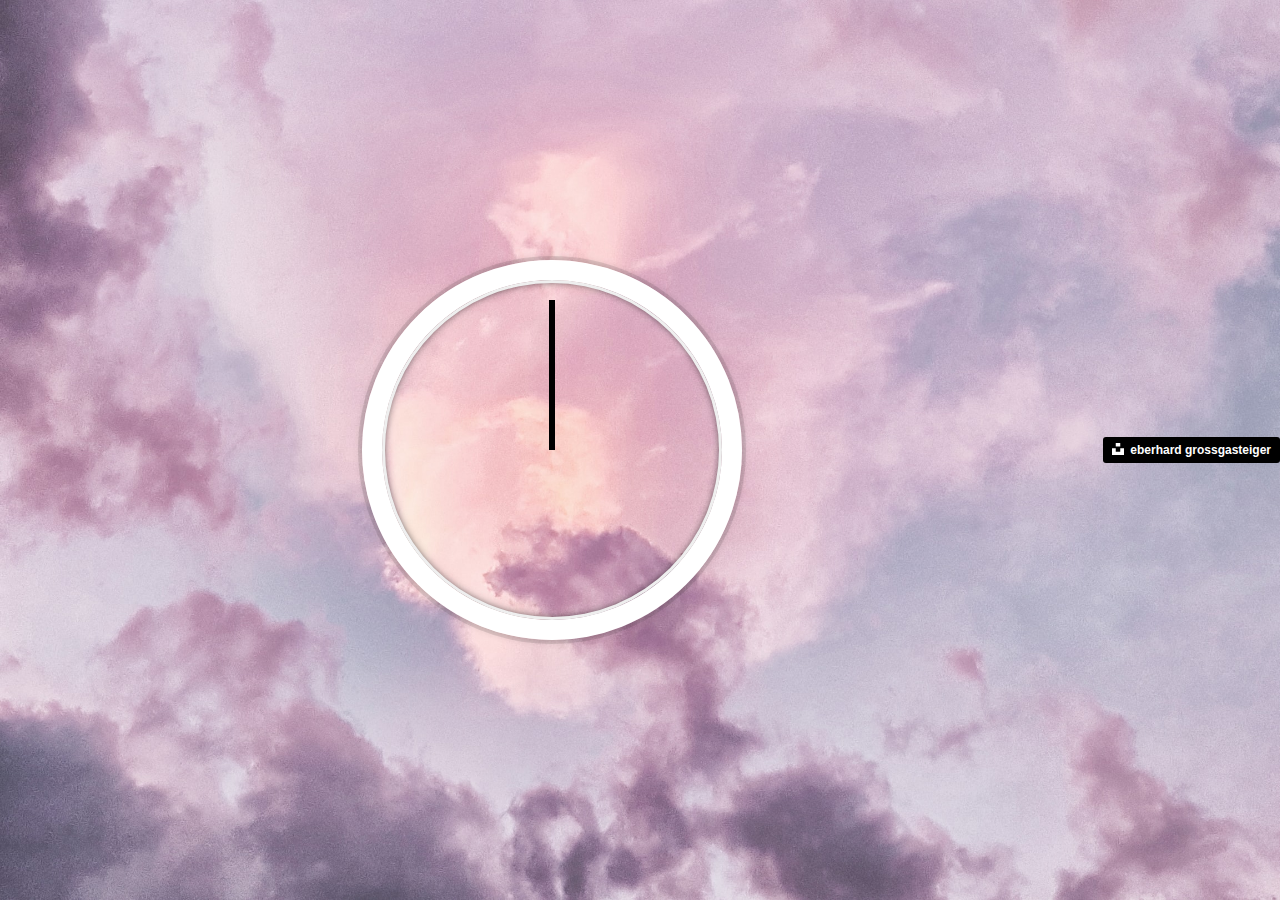
<file: 02 - JS and CSS Clock/index.html>
<!DOCTYPE html>
<html lang="en">

<head>
  <meta charset="UTF-8">
  <title>JS + CSS Clock</title>
</head>

<body>


  <div class="clock">
    <div class="clock-face">
      <div class="hand hour-hand"></div>
      <div class="hand min-hand"></div>
      <div class="hand second-hand"></div>
    </div>
  </div>


  <style>
    html {
      background-image: url("purple sky.jpg");
      background-size: cover;
      font-family: 'helvetica neue';
      text-align: center;
      font-size: 10px;
    }

    body {
      margin: 0;
      font-size: 2rem;
      display: flex;
      flex: 1;
      min-height: 100vh;
      align-items: center;
    }

    .clock {
      width: 30rem;
      height: 30rem;
      border: 20px solid white;
      border-radius: 50%;
      margin: 50px auto;
      position: relative;
      padding: 2rem;
      box-shadow:
        0 0 0 4px rgba(0, 0, 0, 0.1),
        inset 0 0 0 3px #EFEFEF,
        inset 0 0 10px black,
        0 0 10px rgba(0, 0, 0, 0.2);
    }

    .clock-face {
      position: relative;
      width: 100%;
      height: 100%;
      transform: translateY(-3px);
      /* account for the height of the clock hands */
    }

    .hand {
      width: 50%;
      height: 6px;
      background: black;
      position: absolute;
      top: 50%;
      transform-origin: 100%;
      transform: rotate(90deg);
      transition: all 0.05s;
      transition-timing-function: cubic-bezier(0.16, 2.59, 0.58, 1);
    }
  </style>

  <script>
    const secondHand = document.querySelector('.second-hand');
    const minsHand = document.querySelector('.min-hand');
    const hourHand = document.querySelector('.hour-hand');

    function setDate() {
      const now = new Date();

      const seconds = now.getSeconds();
      const secondsDegrees = ((seconds / 60) * 360) + 90;
      secondHand.style.transform = `rotate(${secondsDegrees}deg)`;

      const mins = now.getMinutes();
      const minsDegrees = ((mins / 60) * 360) + 90;
      minsHand.style.transform = `rotate(${minsDegrees}deg)`;

      const hours = now.getHours();      
      const hoursDegrees = ((hours / 12) * 360) +90;
      hourHand.style.transform = `rotate(${hoursDegrees}deg)`;
    }

    setInterval(setDate, 1000);

  </script>

<a style="background-color:black;color:white;text-decoration:none;padding:4px 6px;font-family:-apple-system, BlinkMacSystemFont, &quot;San Francisco&quot;, &quot;Helvetica Neue&quot;, Helvetica, Ubuntu, Roboto, Noto, &quot;Segoe UI&quot;, Arial, sans-serif;font-size:12px;font-weight:bold;line-height:1.2;display:inline-block;border-radius:3px" href="https://unsplash.com/@eberhardgross?utm_medium=referral&amp;utm_campaign=photographer-credit&amp;utm_content=creditBadge" target="_blank" rel="noopener noreferrer" title="Download free do whatever you want high-resolution photos from eberhard grossgasteiger"><span style="display:inline-block;padding:2px 3px"><svg xmlns="http://www.w3.org/2000/svg" style="height:12px;width:auto;position:relative;vertical-align:middle;top:-2px;fill:white" viewBox="0 0 32 32"><title>unsplash-logo</title><path d="M10 9V0h12v9H10zm12 5h10v18H0V14h10v9h12v-9z"></path></svg></span><span style="display:inline-block;padding:2px 3px">eberhard grossgasteiger</span></a>
</body>

</html>
</file>
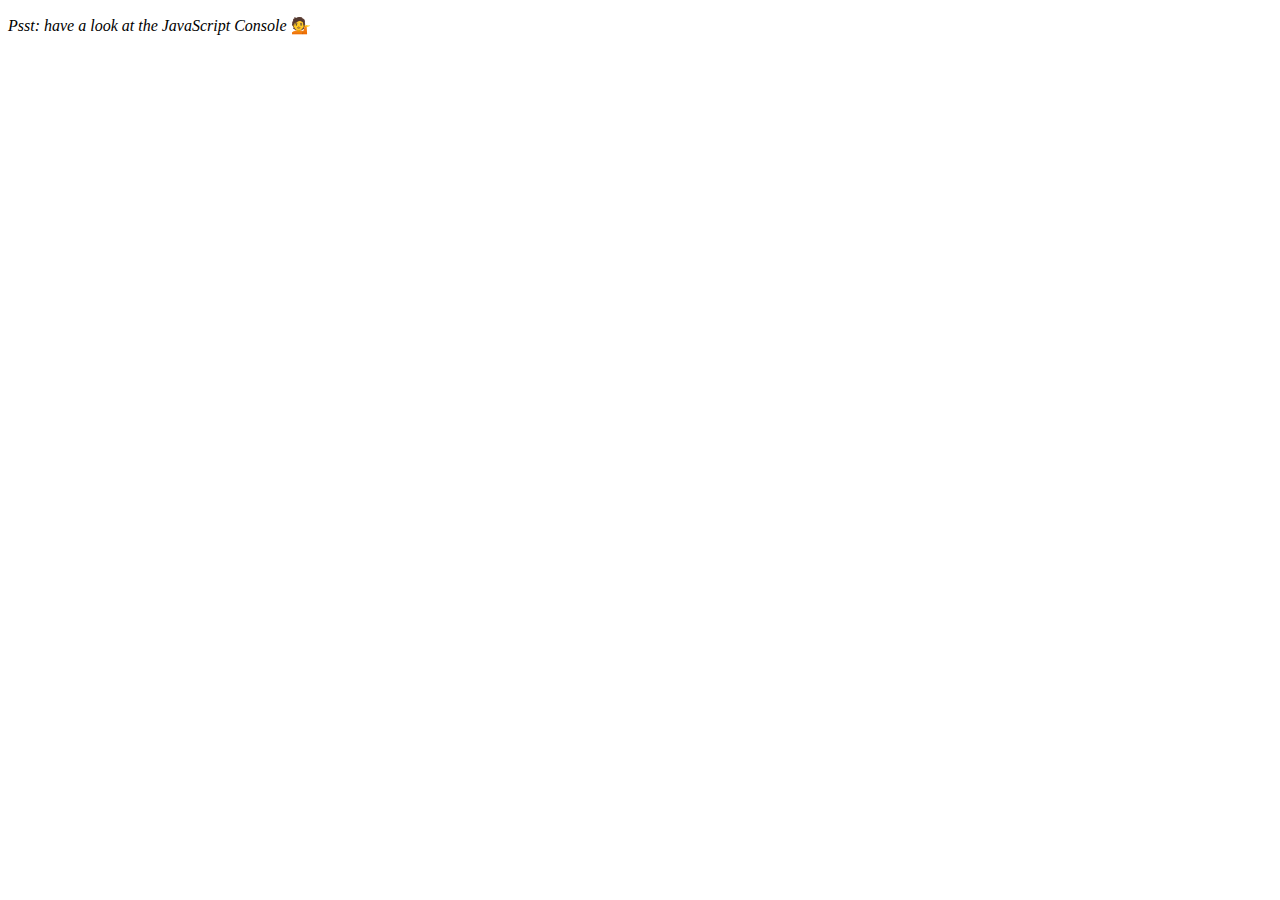
<file: 04 - Array Cardio Day 1/index.html>
<!DOCTYPE html>
<html lang="en">

<head>
  <meta charset="UTF-8">
  <title>Array Cardio 💪</title>
</head>

<body>
  <p><em>Psst: have a look at the JavaScript Console</em> 💁</p>
  <script>
    // Get your shorts on - this is an array workout!
    // ## Array Cardio Day 1

    // Some data we can work with

    const inventors = [
      { first: 'Albert', last: 'Einstein', year: 1879, passed: 1955 },
      { first: 'Isaac', last: 'Newton', year: 1643, passed: 1727 },
      { first: 'Galileo', last: 'Galilei', year: 1564, passed: 1642 },
      { first: 'Marie', last: 'Curie', year: 1867, passed: 1934 },
      { first: 'Johannes', last: 'Kepler', year: 1571, passed: 1630 },
      { first: 'Nicolaus', last: 'Copernicus', year: 1473, passed: 1543 },
      { first: 'Max', last: 'Planck', year: 1858, passed: 1947 },
      { first: 'Katherine', last: 'Blodgett', year: 1898, passed: 1979 },
      { first: 'Ada', last: 'Lovelace', year: 1815, passed: 1852 },
      { first: 'Sarah E.', last: 'Goode', year: 1855, passed: 1905 },
      { first: 'Lise', last: 'Meitner', year: 1878, passed: 1968 },
      { first: 'Hanna', last: 'Hammarström', year: 1829, passed: 1909 }
    ];

    const people = ['Beck, Glenn', 'Becker, Carl', 'Beckett, Samuel', 'Beddoes, Mick', 'Beecher, Henry', 'Beethoven, Ludwig', 'Begin, Menachem', 'Belloc, Hilaire', 'Bellow, Saul', 'Benchley, Robert', 'Benenson, Peter', 'Ben-Gurion, David', 'Benjamin, Walter', 'Benn, Tony', 'Bennington, Chester', 'Benson, Leana', 'Bent, Silas', 'Bentsen, Lloyd', 'Berger, Ric', 'Bergman, Ingmar', 'Berio, Luciano', 'Berle, Milton', 'Berlin, Irving', 'Berne, Eric', 'Bernhard, Sandra', 'Berra, Yogi', 'Berry, Halle', 'Berry, Wendell', 'Bethea, Erin', 'Bevan, Aneurin', 'Bevel, Ken', 'Biden, Joseph', 'Bierce, Ambrose', 'Biko, Steve', 'Billings, Josh', 'Biondo, Frank', 'Birrell, Augustine', 'Black, Elk', 'Blair, Robert', 'Blair, Tony', 'Blake, William'];

    // Array.prototype.filter()
    // 1. Filter the list of inventors for those who were born in the 1500's

    const centuryBorn = inventors.filter(inventor => (inventor.year < 1600 && inventor.year >= 1500));

    console.table(centuryBorn);

    // Array.prototype.map()
    // 2. Give us an array of the inventors first and last names

    const inventorsNames = inventors.map(inventor => `${inventor.first} ${inventor.last}`);

    console.table(inventorsNames);

    // Array.prototype.sort()
    // 3. Sort the inventors by birthdate, oldest to youngest

    const sortInventorsByAge = inventors.sort((firstPerson, secondPerson) => firstPerson.year > secondPerson.year ? 1 : -1);

    console.table(sortInventorsByAge);

    // Array.prototype.reduce()
    // 4. How many years did all the inventors live all together?

    const totalYearsLived = inventors.reduce((total, inventor) => {
      return total + (inventor.passed - inventor.year);
    }, 0);

    console.log(totalYearsLived);


    // 5. Sort the inventors by years lived

    const sortInventorsByYearsLived = inventors.sort(function (a, b) {
      const lastInventor = a.passed - a.year;
      const nextInventor = b.passed - b.year;
      return lastInventor > nextInventor ? -1 : 1;
    });

    console.table(sortInventorsByYearsLived);


    // 6. create a list of Boulevards in Paris that contain 'de' anywhere in the name
    // https://en.wikipedia.org/wiki/Category:Boulevards_in_Paris

    // const category = document.querySelector('.mw-category');
    // const links = Array.from(category.querySelectorAll('a'));

    // const de = links
    //             .map(link => link.textContent)
    //             .filter(streetName => streetName.includes('de'));

    // 7. sort Exercise
    // Sort the people alphabetically by last name

    const sortPeople = people.sort((lastOne, nextOne) => {
      const [aLast, aFirst] = lastOne.split(', ');
      const [bLast, bFirst] = nextOne.split(', ');
      return aLast > bLast ? 1 : -1;
    });

    console.log(sortPeople);

    // 8. Reduce Exercise
    // Sum up the instances of each of these
    const data = ['car', 'car', 'truck', 'truck', 'bike', 'walk', 'car', 'van', 'bike', 'walk', 'car', 'van', 'car', 'truck'];

    const countedMethods = data.reduce(function (allData, method) {
      if (method in allData) {
        allData[method]++
      } else {
        allData[method] = 1
      }
      return allData
    }, {});

    console.log(countedMethods)

  </script>
</body>

</html>
</file>
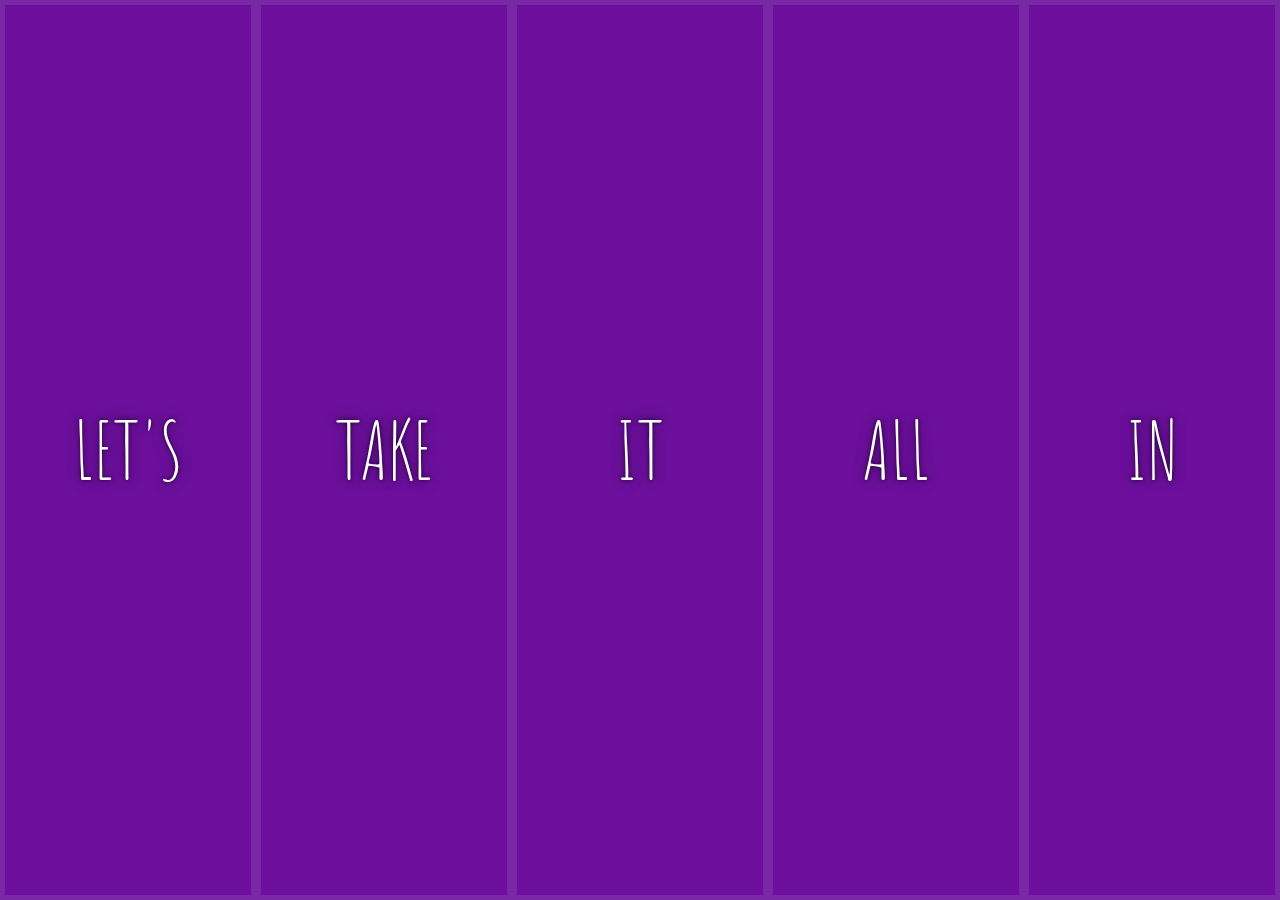
<file: 05 - Flex Panel Gallery/index.html>
<!DOCTYPE html>
<html lang="en">

<head>
  <meta charset="UTF-8">
  <title>Flex Panels 💪</title>
  <link href='https://fonts.googleapis.com/css?family=Amatic+SC' rel='stylesheet' type='text/css'>
</head>

<body>
  <style>
    html {
      box-sizing: border-box;
      background: #ffc600;
      font-family: 'helvetica neue';
      font-size: 20px;
      font-weight: 200;
    }

    body {
      margin: 0;
    }

    *,
    *:before,
    *:after {
      box-sizing: inherit;
    }

    .panels {
      min-height: 100vh;
      overflow: hidden;
      display: flex;
    }

    .panel {
      background: #6B0F9C;
      box-shadow: inset 0 0 0 5px rgba(255, 255, 255, 0.1);
      color: white;
      text-align: center;
      align-items: center;
      /* Safari transitionend event.propertyName === flex */
      /* Chrome + FF transitionend event.propertyName === flex-grow */
      transition:
        font-size 0.7s cubic-bezier(0.61, -0.19, 0.7, -0.11),
        flex 0.7s cubic-bezier(0.61, -0.19, 0.7, -0.11),
        background 0.2s;
      font-size: 20px;
      background-size: cover;
      background-position: center;
      flex: 1;
      justify-content: center;
      align-items: center;
      display: flex;
      flex-direction: column;
    }

    .panel1 {
      background-image: url(https://source.unsplash.com/gYl-UtwNg_I/1500x1500);
    }

    .panel2 {
      background-image: url(https://source.unsplash.com/rFKUFzjPYiQ/1500x1500);
    }

    .panel3 {
      background-image: url(https://images.unsplash.com/photo-1465188162913-8fb5709d6d57?ixlib=rb-0.3.5&q=80&fm=jpg&crop=faces&cs=tinysrgb&w=1500&h=1500&fit=crop&s=967e8a713a4e395260793fc8c802901d);
    }

    .panel4 {
      background-image: url(https://source.unsplash.com/ITjiVXcwVng/1500x1500);
    }

    .panel5 {
      background-image: url(https://source.unsplash.com/3MNzGlQM7qs/1500x1500);
    }

    /* Flex Children */
    .panel>* {
      margin: 0;
      width: 100%;
      transition: transform 0.5s;
      flex: 1 0 auto;
      display: flex;
      justify-content: center;
      align-items: center;
    }

    .panel>*:first-child {
      transform: translateY(-100%);
    }

    .panel.open-active>*:first-child {
      transform: translateY(0);
    }

    .panel>*:last-child {
      transform: translateY(100%);
    }

    .panel.open-active>*:last-child {
      transform: translateY(0);
    }

    .panel p {
      text-transform: uppercase;
      font-family: 'Amatic SC', cursive;
      text-shadow: 0 0 4px rgba(0, 0, 0, 0.72), 0 0 14px rgba(0, 0, 0, 0.45);
      font-size: 2em;
    }

    .panel p:nth-child(2) {
      font-size: 4em;
    }

    .panel.open {
      font-size: 40px;
      flex: 5;
    }
  </style>


  <div class="panels">
    <div class="panel panel1">
      <p>Hey</p>
      <p>Let's</p>
      <p>Dance</p>
    </div>
    <div class="panel panel2">
      <p>Give</p>
      <p>Take</p>
      <p>Receive</p>
    </div>
    <div class="panel panel3">
      <p>Experience</p>
      <p>It</p>
      <p>Today</p>
    </div>
    <div class="panel panel4">
      <p>Give</p>
      <p>All</p>
      <p>You can</p>
    </div>
    <div class="panel panel5">
      <p>Life</p>
      <p>In</p>
      <p>Motion</p>
    </div>
  </div>

  <script>
    const panels = document.querySelectorAll('.panel');

    function toggleOpen() {
      this.classList.toggle('open');
    }

    function toggleActive(e) {
      if (e.propertyName.includes('flex')) {
        this.classList.toggle('open-active');
      }
    }

    panels.forEach(panel => panel.addEventListener('click', toggleOpen));
    panels.forEach(panel => panel.addEventListener('transitionend', toggleActive));

  </script>



</body>

</html>
</file>
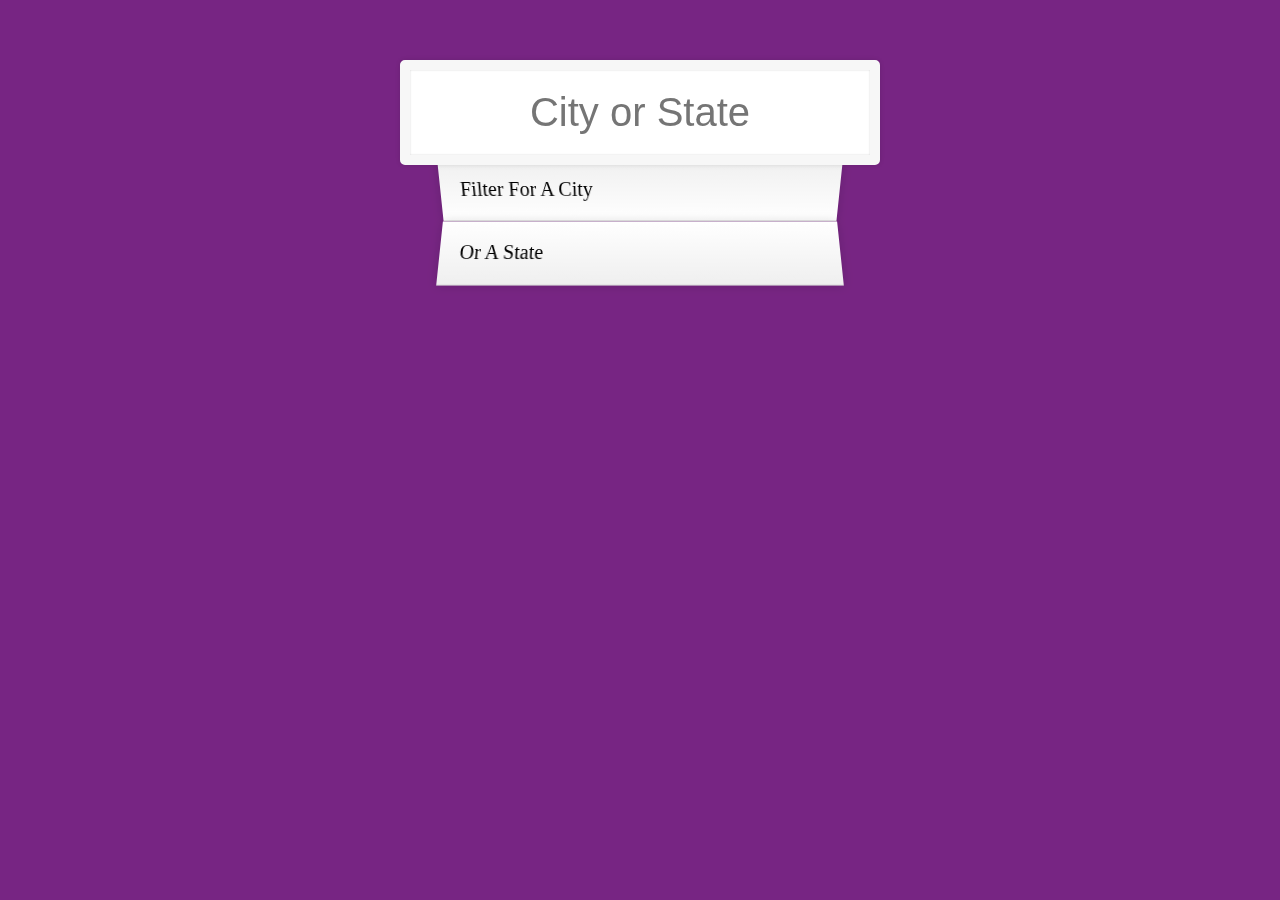
<file: 06 - Type Ahead/index.html>
<!DOCTYPE html>
<html lang="en">

<head>
  <meta charset="UTF-8">
  <title>Type Ahead 👀</title>
  <link rel="stylesheet" href="style.css">
</head>

<body>

  <form class="search-form">
    <input type="text" class="search" placeholder="City or State">
    <ul class="suggestions">
      <li>Filter for a city</li>
      <li>or a state</li>
    </ul>
  </form>
  <script>
    const endpoint = 'https://gist.githubusercontent.com/Miserlou/c5cd8364bf9b2420bb29/raw/2bf258763cdddd704f8ffd3ea9a3e81d25e2c6f6/cities.json';

    const cities = [];

    fetch(endpoint)
      .then(blob => blob.json())
      .then(data => cities.push(...data))

    function findMatches(wordToMatch, cities) {
      return cities.filter(place => {
        const regex = new RegExp(wordToMatch, 'gi'); // gi = global,  case insensitive
        return place.city.match(regex) || place.state.match(regex)
      });
    }

    function numberWithCommas(x) {
      return x.toString().replace(/\B(?=(\d{3})+(?!\d))/g, ",");
    }

    function displayMatches() {
      const matchArray = findMatches(this.value, cities);
      const html = matchArray.map(place => {
        const regex = new RegExp(this.value, 'gi');
        // find whatever the search term was in the regex and replace it with highlighted text
        const cityName = place.city.replace(regex, `<span class="hl">${this.value}</span>`);
        const stateName = place.state.replace(regex, `<span class="hl">${this.value}</span>`);
        return `
    <li>
      <span class="name">${cityName}, ${stateName}</span>
      <span class="population">${numberWithCommas(place.population)}</span>
      `;
      }).join(''); // convert an array with multiple items into one big string
      suggestions.innerHTML = html;
    }

    const searchInput = document.querySelector('.search');
    const suggestions = document.querySelector('.suggestions');

    searchInput.addEventListener('change', displayMatches);
    searchInput.addEventListener('keyup', displayMatches);

  </script>
</body>

</html>
</file>
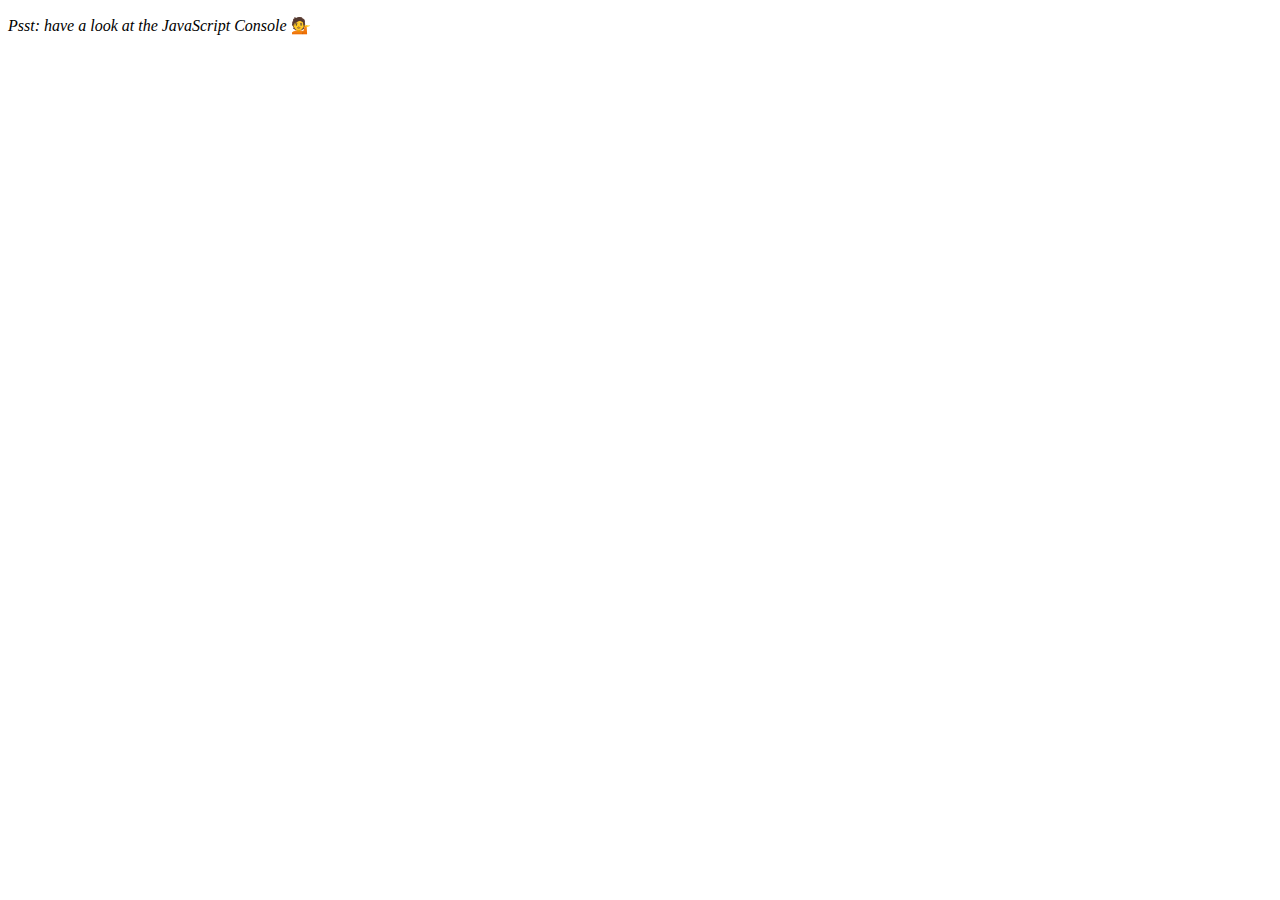
<file: 07 - Array Cardio Day 2/index.html>
<!DOCTYPE html>
<html lang="en">
<head>
  <meta charset="UTF-8">
  <title>Array Cardio 💪💪</title>
</head>
<body>
  <p><em>Psst: have a look at the JavaScript Console</em> 💁</p>
  <script>
    // ## Array Cardio Day 2

    const people = [
      { name: 'Wes', year: 1988 },
      { name: 'Kait', year: 1986 },
      { name: 'Irv', year: 1970 },
      { name: 'Lux', year: 2015 }
    ];

    const comments = [
      { text: 'Love this!', id: 523423 },
      { text: 'Super good', id: 823423 },
      { text: 'You are the best', id: 2039842 },
      { text: 'Ramen is my fav food ever', id: 123523 },
      { text: 'Nice Nice Nice!', id: 542328 }
    ];

    // Some and Every Checks
    // Array.prototype.some() // is at least one person 19 or older?

    // const anyAdult = people.some(function(person) {
    //   const currentYear = (new Date()).getFullYear();
    //   if(currentYear - person.year >= 19) {
    //     return true;
    //   }
    // });

    //simplified

    const anyAdult = people.some(person => {
      const currentYear = (new Date()).getFullYear();
      return currentYear - person.year >= 19;
    })

    console.log({anyAdult});

    // Array.prototype.every() // is everyone 19 or older?

    const allAdult = people.every(person => {
      const currentYear = (new Date()).getFullYear();
      return currentYear - person.year >= 19;
    })

    console.log({allAdult});

    // Array.prototype.find()
    // Find is like filter, but instead returns just the one you are looking for
    // find the comment with the ID of 823423

    const comment = comments.find(comment => comment.id === 823423);

    console.log({comment});

    // Array.prototype.findIndex()
    // Find the comment with this ID
    // delete the comment with the ID of 823423

    const index = comments.findIndex(comment => comment.id === 823423);
    console.log(index);

    // comments.splice(index, 1);
    const newComments = [
      ...comments.slice(0, index),
      ...comments.slice(index + 1)
    ];

    console.table(comments);
    console.table(newComments);

  </script>
</body>
</html>
</file>
<file: 06 - Type Ahead/style.css>
html {
  box-sizing: border-box;
  background: #772583;
  font-family: 'helvetica neue';
  font-size: 20px;
  font-weight: 200;
}

*, *:before, *:after {
  box-sizing: inherit;
}

input {
  width: 100%;
  padding: 20px;
}

.search-form {
  max-width: 400px;
  margin: 50px auto;
}

input.search {
  margin: 0;
  text-align: center;
  outline: 0;
  border: 10px solid #F7F7F7;
  width: 120%;
  left: -10%;
  position: relative;
  top: 10px;
  z-index: 2;
  border-radius: 5px;
  font-size: 40px;
  box-shadow: 0 0 5px rgba(0, 0, 0, 0.12), inset 0 0 2px rgba(0, 0, 0, 0.19);
}

.suggestions {
  margin: 0;
  padding: 0;
  position: relative;
  /*perspective: 20px;*/
}

.suggestions li {
  background: white;
  list-style: none;
  border-bottom: 1px solid #D8D8D8;
  box-shadow: 0 0 10px rgba(0, 0, 0, 0.14);
  margin: 0;
  padding: 20px;
  transition: background 0.2s;
  display: flex;
  justify-content: space-between;
  text-transform: capitalize;
}

.suggestions li:nth-child(even) {
  transform: perspective(100px) rotateX(3deg) translateY(2px) scale(1.001);
  background: linear-gradient(to bottom,  #ffffff 0%,#EFEFEF 100%);
}

.suggestions li:nth-child(odd) {
  transform: perspective(100px) rotateX(-3deg) translateY(3px);
  background: linear-gradient(to top,  #ffffff 0%,#EFEFEF 100%);
}

span.population {
  font-size: 15px;
}

.hl {
  background: #d240e9;
}
</file>
